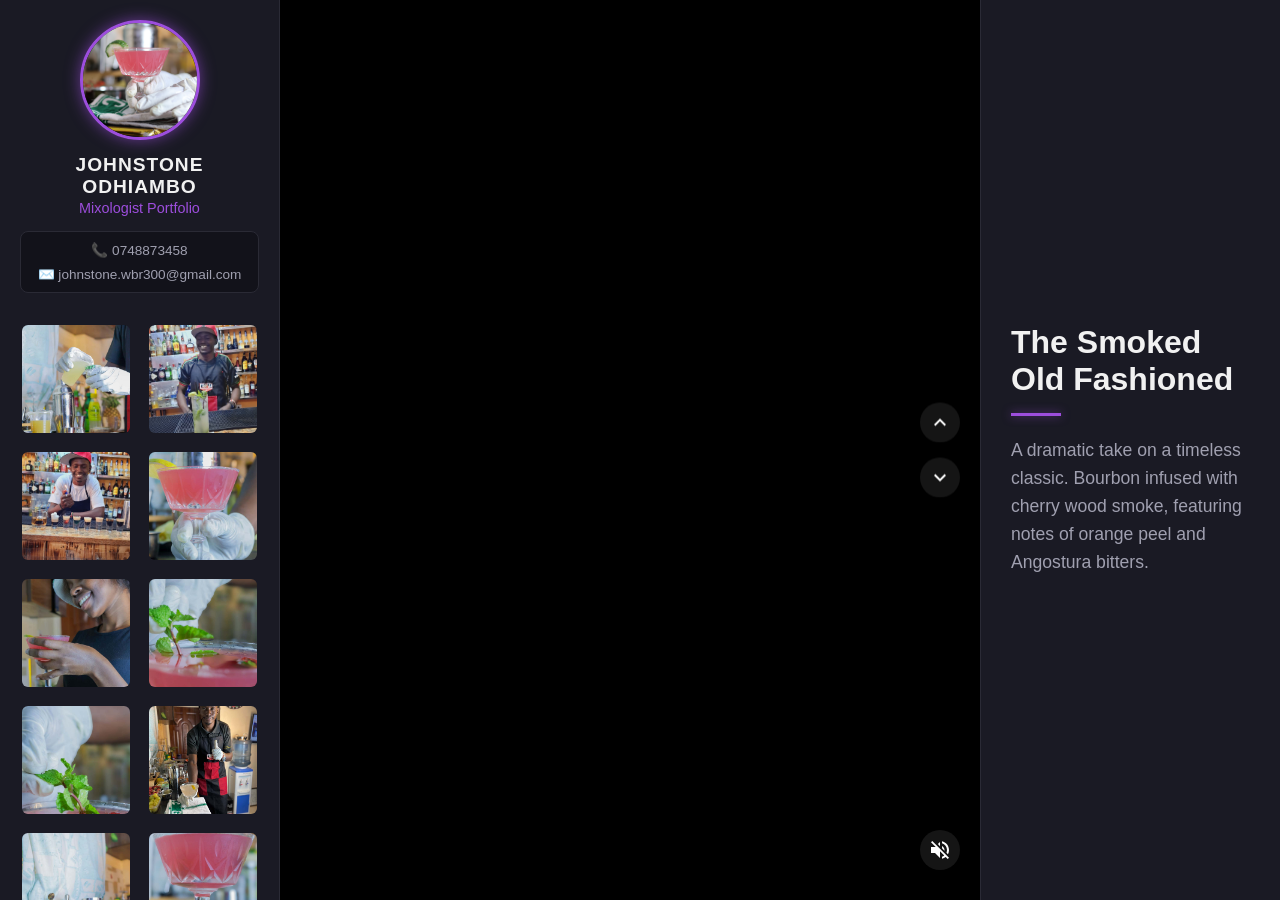
<file: index.html>
<!DOCTYPE html>
<html lang="en">
<head>
    <meta charset="UTF-8">
    <meta name="viewport" content="width=device-width, initial-scale=1.0">
    <title>Johnstone Odhiambo | Mixologist</title>
    <link rel="stylesheet" href="style.css">
</head>
<body>

    <div id="imageModal" class="modal">
        <span class="close-modal">&times;</span>
        <span class="prev-modal">&#10094;</span>
        <img class="modal-content" id="modalImg">
        <span class="next-modal">&#10095;</span>
    </div>

    <div id="gridOverlay" class="grid-overlay">
        <div class="grid-header">
            <h2>Gallery</h2>
            <button id="closeGridBtn" class="close-grid">&times;</button>
        </div>
        <div class="image-grid overlay-grid">
            <img src="images/side image1.jpg" alt="Mixology 1" class="grid-image" loading="lazy">
            <img src="images/side image2.jpg" alt="Mixology 2" class="grid-image" loading="lazy">
            <img src="images/side image3.jpg" alt="Mixology 3" class="grid-image" loading="lazy">
            <img src="images/side image4.jpg" alt="Mixology 4" class="grid-image" loading="lazy">
            <img src="images/side image5.jpg" alt="Mixology 5" class="grid-image" loading="lazy">
            <img src="images/side image6.jpg" alt="Mixology 6" class="grid-image" loading="lazy">
            <img src="images/side image7.jpg" alt="Mixology 7" class="grid-image" loading="lazy">
            <img src="images/side image8.jpg" alt="Mixology 8" class="grid-image" loading="lazy">
            <img src="images/side image9.jpg" alt="Mixology 9" class="grid-image" loading="lazy">
            <img src="images/side image10.jpg" alt="Mixology 10" class="grid-image" loading="lazy">
            <img src="images/side image11.jpg" alt="Mixology 11" class="grid-image" loading="lazy">
            <img src="images/side image12.jpg" alt="Mixology 12" class="grid-image" loading="lazy">
            <img src="images/side image13.jpg" alt="Mixology 13" class="grid-image" loading="lazy">
            <img src="images/side image14.jpg" alt="Mixology 14" class="grid-image" loading="lazy">
            <img src="images/side image15.jpg" alt="Mixology 15" class="grid-image" loading="lazy">
            <img src="images/side image16.jpg" alt="Mixology 16" class="grid-image" loading="lazy">
            <img src="images/side image17.jpg" alt="Mixology 17" class="grid-image" loading="lazy">
            <img src="images/side image18.jpg" alt="Mixology 18" class="grid-image" loading="lazy">
            <img src="images/side image19.jpg" alt="Mixology 19" class="grid-image" loading="lazy">
            <img src="images/side image20.jpg" alt="Mixology 20" class="grid-image" loading="lazy">
        </div>
    </div>

    <header class="mobile-header">
        <div class="mobile-profile-group">
            <img src="images/profilepicture.jpg" alt="Profile" class="mobile-profile-pic">
            <div class="mobile-header-text">
                <h1>Johnstone Odhiambo</h1>
                <p class="mobile-subtitle">Mixologist Portfolio</p>
                <div class="mobile-contact-info">
                    <a href="tel:0748873458">📞 0748873458</a><br>
                    <a href="mailto:johnstone.wbr300@gmail.com">✉️ johnstone.wbr300@gmail.com</a>
                </div>
            </div>
        </div>
        <button class="view-images-btn" id="mobileViewBtn">View Images</button>
    </header>

    <div class="layout-wrapper">
        
        <aside class="left-panel">
            <div class="profile-section">
                <img src="images/profilepicture.jpg" alt="Profile" class="profile-pic">
                <h2>Johnstone Odhiambo</h2>
                <p class="subtitle">Mixologist Portfolio</p>
                <div class="contact-info">
                    <a href="tel:0748873458" class="contact-link">📞 0748873458</a>
                    <a href="mailto:johnstone.wbr300@gmail.com" class="contact-link">✉️ johnstone.wbr300@gmail.com</a>
                </div>
            </div>
            
            <div class="image-grid sidebar-grid">
                <img src="images/side image1.jpg" alt="Mixology 1" class="grid-image" loading="lazy">
                <img src="images/side image2.jpg" alt="Mixology 2" class="grid-image" loading="lazy">
                <img src="images/side image3.jpg" alt="Mixology 3" class="grid-image" loading="lazy">
                <img src="images/side image4.jpg" alt="Mixology 4" class="grid-image" loading="lazy">
                <img src="images/side image5.jpg" alt="Mixology 5" class="grid-image" loading="lazy">
                <img src="images/side image6.jpg" alt="Mixology 6" class="grid-image" loading="lazy">
                <img src="images/side image7.jpg" alt="Mixology 7" class="grid-image" loading="lazy">
                <img src="images/side image8.jpg" alt="Mixology 8" class="grid-image" loading="lazy">
                <img src="images/side image9.jpg" alt="Mixology 9" class="grid-image" loading="lazy">
                <img src="images/side image10.jpg" alt="Mixology 10" class="grid-image" loading="lazy">
                <img src="images/side image11.jpg" alt="Mixology 11" class="grid-image" loading="lazy">
                <img src="images/side image12.jpg" alt="Mixology 12" class="grid-image" loading="lazy">
                <img src="images/side image13.jpg" alt="Mixology 13" class="grid-image" loading="lazy">
                <img src="images/side image14.jpg" alt="Mixology 14" class="grid-image" loading="lazy">
                <img src="images/side image15.jpg" alt="Mixology 15" class="grid-image" loading="lazy">
                <img src="images/side image16.jpg" alt="Mixology 16" class="grid-image" loading="lazy">
                <img src="images/side image17.jpg" alt="Mixology 17" class="grid-image" loading="lazy">
                <img src="images/side image18.jpg" alt="Mixology 18" class="grid-image" loading="lazy">
                <img src="images/side image19.jpg" alt="Mixology 19" class="grid-image" loading="lazy">
                <img src="images/side image20.jpg" alt="Mixology 20" class="grid-image" loading="lazy">
            </div>
        </aside>

        <div class="center-wrapper">
            <main class="center-panel" id="video-container">
                <div class="video-wrapper" data-index="0">
                    <video src="videos/Video1.mp4" loop muted playsinline preload="metadata"></video>
                    <button class="sound-btn"></button>
                </div>
                <div class="video-wrapper" data-index="1">
                    <video src="videos/Video2.mp4" loop muted playsinline preload="metadata"></video>
                    <button class="sound-btn"></button>
                </div>
                <div class="video-wrapper" data-index="2">
                    <video src="videos/Video3.mp4" loop muted playsinline preload="metadata"></video>
                    <button class="sound-btn"></button>
                </div>
                <div class="video-wrapper" data-index="3">
                    <video src="videos/Video4.mp4" loop muted playsinline preload="metadata"></video>
                    <button class="sound-btn"></button>
                </div>
                <div class="video-wrapper" data-index="4">
                    <video src="videos/Video5.mp4" loop muted playsinline preload="metadata"></video>
                    <button class="sound-btn"></button>
                </div>
            </main>
            
            <div class="nav-arrows">
                <button id="btn-up" class="arrow-btn"><svg viewBox="0 0 24 24"><path d="M7.41 15.41L12 10.83l4.59 4.58L18 14l-6-6-6 6z"/></svg></button>
                <button id="btn-down" class="arrow-btn"><svg viewBox="0 0 24 24"><path d="M7.41 8.59L12 13.17l4.59-4.58L18 10l-6 6-6-6z"/></svg></button>
            </div>
        </div>

        <aside class="right-panel">
            <div class="description-box">
                <h2 id="dynamic-title">Loading...</h2>
                <div class="divider"></div>
                <p id="dynamic-text">Scroll to view cocktails.</p>
            </div>
        </aside>

    </div>

    <script src="script.js"></script>
</body>
</html>
</file>
<file: style.css>
/* --- BASE THEME --- */
:root {
    --bg-dark: #0f0f13;
    --panel-bg: #1a1a24;
    --accent-purple: #9d4edd;
    --accent-glow: rgba(157, 78, 221, 0.6);
    --text-light: #f1f1f1;
    --text-muted: #a0a0b0;
}

* { margin: 0; padding: 0; box-sizing: border-box; }

body {
    background-color: var(--bg-dark);
    color: var(--text-light);
    font-family: 'Segoe UI', Tahoma, Geneva, Verdana, sans-serif;
    overflow: hidden; 
}

/* --- DESKTOP LAYOUT --- */
.layout-wrapper {
    display: grid;
    grid-template-columns: 280px 1fr 300px; 
    height: 100vh;
    width: 100vw;
}

.mobile-header { display: none; }

/* Left Panel (Desktop) */
.left-panel {
    background-color: var(--panel-bg);
    padding: 20px;
    overflow-y: auto;
    border-right: 1px solid #2a2a35;
    contain: content;
}

.profile-section {
    text-align: center;
    margin-bottom: 30px;
}

.profile-pic {
    width: 120px;
    height: 120px;
    border-radius: 50%;
    object-fit: cover;
    border: 3px solid var(--accent-purple);
    box-shadow: 0 0 15px var(--accent-glow);
    margin-bottom: 10px;
    transition: transform 0.3s ease;
}

.profile-pic:hover, .profile-pic:active,
.mobile-profile-pic:hover, .mobile-profile-pic:active {
    cursor: pointer;
    transform: scale(1.05);
}

.profile-section h2 { font-size: 1.2rem; text-transform: uppercase; letter-spacing: 1px; margin-bottom: 2px; }
.subtitle { color: var(--accent-purple); font-size: 0.9rem; margin-bottom: 15px; }

/* CONTACT INFO DESKTOP */
.contact-info {
    display: flex;
    flex-direction: column;
    gap: 8px;
    align-items: center;
    background-color: #12121a;
    padding: 10px;
    border-radius: 8px;
    border: 1px solid #2a2a35;
}

.contact-link {
    color: var(--text-muted);
    text-decoration: none;
    font-size: 0.85rem;
    transition: color 0.3s ease;
    display: flex;
    align-items: center;
    gap: 6px;
}

.contact-link:hover {
    color: var(--text-light);
    text-shadow: 0 0 8px var(--accent-glow);
}

/* General Image Grid (Used in both Desktop and Mobile Overlay) */
.image-grid {
    display: grid;
    gap: 15px;
}

.sidebar-grid { grid-template-columns: 1fr 1fr; }
.overlay-grid { grid-template-columns: repeat(auto-fit, minmax(140px, 1fr)); max-width: 1000px; margin: 0 auto; width: 100%; }

.grid-image {
    width: 100%;
    aspect-ratio: 1 / 1; 
    object-fit: cover;
    border-radius: 8px;
    cursor: pointer;
    border: 2px solid transparent; 
    transition: transform 0.3s ease, border-color 0.3s ease, box-shadow 0.3s ease;
}

.grid-image:hover, .grid-image:active {
    transform: scale(1.05);
    border-color: var(--accent-purple);
    box-shadow: 0 0 20px var(--accent-glow);
}

/* --- MOBILE GALLERY OVERLAY --- */
.grid-overlay {
    position: fixed; top: 0; left: 0;
    width: 100vw; height: 100vh;
    background-color: rgba(15, 15, 19, 0.95);
    backdrop-filter: blur(10px);
    z-index: 500; display: flex; flex-direction: column;
    padding: 40px; overflow-y: auto;
    opacity: 0; visibility: hidden;
    transition: opacity 0.4s ease, visibility 0.4s ease;
}

.grid-overlay.active { opacity: 1; visibility: visible; }

.grid-header {
    display: flex; justify-content: space-between; align-items: center;
    max-width: 1000px; margin: 0 auto 30px auto; width: 100%;
    padding-bottom: 15px; border-bottom: 1px solid var(--accent-purple);
}

.close-grid { background: none; border: none; color: var(--text-light); font-size: 40px; cursor: pointer; transition: color 0.3s ease; }
.close-grid:hover { color: var(--accent-purple); }

.view-images-btn {
    background-color: #12121a; color: var(--text-light);
    border: 1px solid var(--accent-purple); box-shadow: 0 0 12px var(--accent-glow);
    padding: 6px 12px; font-size: 0.75rem; font-weight: bold;
    text-transform: uppercase; letter-spacing: 1px;
    border-radius: 4px; cursor: pointer; transition: all 0.3s ease;
}

.view-images-btn:hover, .view-images-btn:active {
    background-color: var(--accent-purple); box-shadow: 0 0 20px var(--accent-glow); transform: translateY(-2px);
}

/* --- CENTER PANEL (Videos) --- */
.center-wrapper { position: relative; height: 100vh; width: 100%; background-color: #000; }
.center-panel { height: 100%; width: 100%; overflow-y: scroll; scroll-snap-type: y mandatory; }
.center-panel::-webkit-scrollbar { display: none; }
.center-panel { -ms-overflow-style: none; scrollbar-width: none; }

.video-wrapper {
    position: relative; 
    height: 100vh; 
    width: 100%; 
    scroll-snap-align: start; 
    scroll-snap-stop: always; 
    display: flex; justify-content: center; align-items: center;
    will-change: transform; transform: translateZ(0); contain: strict; 
}
video { width: 100%; height: 100%; object-fit: contain; cursor: pointer; }

/* TIKTOK STYLE SOUND BUTTON */
.sound-btn {
    position: absolute;
    bottom: 30px;
    right: 20px;
    background-color: rgba(30, 30, 30, 0.7);
    border: none;
    border-radius: 50%;
    width: 40px;
    height: 40px;
    cursor: pointer;
    display: flex;
    justify-content: center;
    align-items: center;
    backdrop-filter: blur(5px);
    z-index: 50;
    transition: background 0.3s ease, transform 0.2s ease;
}
.sound-btn:hover { background-color: rgba(157, 78, 221, 0.8); transform: scale(1.1); }
.sound-btn svg { width: 24px; height: 24px; fill: white; }


.nav-arrows { position: absolute; right: 20px; top: 50%; transform: translateY(-50%); display: flex; flex-direction: column; gap: 15px; z-index: 100; }
.arrow-btn { width: 40px; height: 40px; border-radius: 50%; background-color: rgba(30, 30, 30, 0.7); border: none; display: flex; justify-content: center; align-items: center; cursor: pointer; backdrop-filter: blur(5px); transition: background 0.3s ease, transform 0.2s ease; }
.arrow-btn:hover { background-color: rgba(157, 78, 221, 0.8); transform: scale(1.1); }
.arrow-btn svg { width: 24px; height: 24px; fill: white; }

/* --- RIGHT PANEL (Descriptions) --- */
.right-panel {
    background-color: var(--panel-bg); padding: 40px 30px;
    display: flex; flex-direction: column; justify-content: center;
    border-left: 1px solid #2a2a35; contain: content;
}
.description-box h2 { font-size: 2rem; color: var(--text-light); margin-bottom: 15px; transition: opacity 0.3s ease; }
.divider { height: 3px; width: 50px; background-color: var(--accent-purple); margin-bottom: 20px; box-shadow: 0 0 10px var(--accent-glow); }
.description-box p { font-size: 1.1rem; color: var(--text-muted); line-height: 1.6; transition: opacity 0.3s ease; }

/* --- IMAGE MODAL (Lightbox & Carousel) --- */
.modal { display: none; position: fixed; z-index: 1000; left: 0; top: 0; width: 100%; height: 100%; background-color: rgba(0,0,0,0.95); backdrop-filter: blur(5px); justify-content: center; align-items: center; }
.modal-content { max-width: 90%; max-height: 85%; border-radius: 8px; box-shadow: 0 0 30px var(--accent-glow); animation: zoomIn 0.3s cubic-bezier(0.16, 1, 0.3, 1); object-fit: contain;}
@keyframes zoomIn { from { transform: scale(0.8); opacity: 0; } to { transform: scale(1); opacity: 1; } }
.close-modal { position: absolute; top: 20px; right: 35px; color: white; font-size: 40px; font-weight: bold; cursor: pointer; transition: color 0.3s; z-index: 1001; }
.close-modal:hover { color: var(--accent-purple); }

/* CAROUSEL ARROWS */
.prev-modal, .next-modal {
    position: absolute;
    top: 50%;
    transform: translateY(-50%);
    color: white;
    font-size: 40px;
    font-weight: bold;
    cursor: pointer;
    padding: 15px;
    user-select: none;
    transition: color 0.3s, background-color 0.3s;
    background-color: rgba(0,0,0,0.4);
    border-radius: 50%;
    z-index: 1001;
    display: inline-block;
}
.prev-modal { left: 30px; }
.next-modal { right: 30px; }
.prev-modal:hover, .next-modal:hover { color: var(--accent-purple); background-color: rgba(0,0,0,0.8); }

/* ROUND PROFILE PREVIEW */
.modal-content.profile-preview {
    border-radius: 50%; 
    object-fit: cover; 
    aspect-ratio: 1/1; 
    max-width: 80vmin; 
    max-height: 80vmin;
    width: 80vmin; 
    height: 80vmin;
    margin: auto; 
    box-shadow: 0 0 30px var(--accent-glow); 
}

/* --- MOBILE RESPONSIVE LAYOUT --- */
@media screen and (max-width: 768px) {
    .layout-wrapper { display: flex; flex-direction: column; height: 90vh; }
    .left-panel { display: none; }
    
    .mobile-header {
        display: flex; align-items: center; justify-content: space-between;
        padding: 0 15px; height: 11vh; /* Slightly taller to fit contact info */
        background-color: var(--bg-dark); border-bottom: 1px solid var(--accent-purple);
    }
    .mobile-profile-group { display: flex; align-items: center; }
    .mobile-profile-pic { width: 55px; height: 55px; border-radius: 50%; object-fit: cover; border: 2px solid var(--accent-purple); box-shadow: 0 0 10px var(--accent-glow); margin-right: 12px; transition: transform 0.3s ease; }
    
    .mobile-header-text { display: flex; flex-direction: column; justify-content: center; }
    .mobile-header h1 { font-size: 0.85rem; color: var(--text-light); text-transform: uppercase; margin-bottom: 2px; }
    .mobile-subtitle { color: var(--accent-purple); font-size: 0.65rem; margin-bottom: 3px; }
    
    /* CONTACT INFO MOBILE */
    .mobile-contact-info {
        font-size: 0.65rem;
        line-height: 1.4;
    }
    
    .mobile-contact-info a {
        color: var(--text-muted);
        text-decoration: none;
        transition: color 0.3s ease;
    }

    .mobile-contact-info a:hover {
        color: var(--text-light);
    }
    
    .center-wrapper { width: 100%; height: 64vh; }
    .center-panel { width: 100%; height: 100%; }
    .video-wrapper { height: 64vh; }
    .nav-arrows { right: 10px; gap: 10px; }
    .arrow-btn { width: 36px; height: 36px; }
    .sound-btn { bottom: 15px; right: 10px; width: 36px; height: 36px; }

    .right-panel { width: 100%; height: 25vh; padding: 20px; border-left: none; border-top: 1px solid #2a2a35; }
    .description-box h2 { font-size: 1.5rem; margin-bottom: 10px; }
    .description-box p { font-size: 0.95rem; }
    
    .grid-overlay { padding: 20px; }
    
    .prev-modal { left: 10px; font-size: 25px; padding: 10px; }
    .next-modal { right: 10px; font-size: 25px; padding: 10px; }
}
</file>
